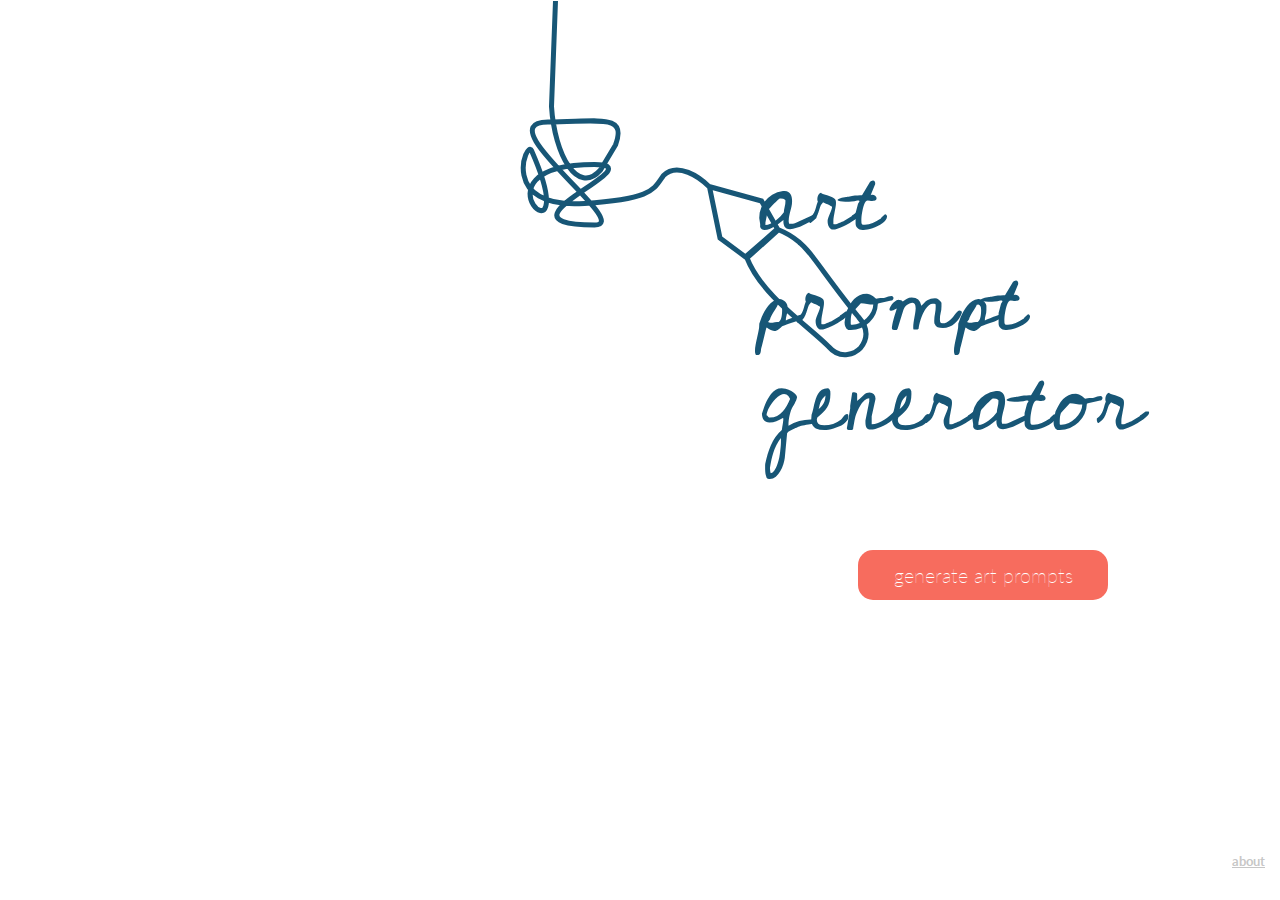
<file: index.html>
<!DOCTYPE html>
<html lang="en">
    <head>
        <meta charset="UTF-8">
        <meta name="viewport" content="width=device-width, initial-scale=1.0">
        <title> Art Prompt Generator </title>
        <link rel="preconnect" href="https://fonts.googleapis.com">
        <link rel="preconnect" href="https://fonts.gstatic.com" crossorigin>
        <link href="https://fonts.googleapis.com/css2?family=Cedarville+Cursive&family=Lato&display=swap" rel="stylesheet">
        <link rel="stylesheet" href="style.css">
    </head>
    <body>
        
        <div id="splash">  
            <div class="splash-lines">
                <svg width="349" height="358" viewBox="0 0 349 358" fill="none" xmlns="http://www.w3.org/2000/svg">
                    <path id="pen-path" d="M35.5 1L31.5 106.5C34.5 154.5 57.5 196 80.5 170L95.5 145C107.5 113 78.4 122 28 122C-35 122 114.5 225 74.5 225C-35.6465 225 137 164.5 74.5 164.5C-60.0706 164.5 67.0001 277 11.5 150.5C6.7081 139.578 -21.5 209.5 64.5 203.5C133.3 198.7 133.5 189.5 143.5 175.5C157.5 161.5 180 177.333 189.5 187L200 238L225.5 256.889M227 258C241.5 295.5 289 326.5 308.5 346.5C321 361 335.667 353 340.5 348C350 336 345.5 325 338.5 317C319.5 294 301.833 268.667 293.5 258C291 254.8 290.938 254.5 287 250C283.063 245.5 283.225 245.759 279.5 242.5C275.5 239 271 234.705 258.5 229.705M227 258L258.5 229.705M227 258L225.5 256.889M258.5 229.705L257.5 229M225.5 256.889L257.5 229M257.5 229L241.5 201L189 186.5" stroke="#175676" stroke-width="5"/>
                </svg>  
            </div>
            <div class="page-title"> art prompt generator </div>
            <div class="btn" id="splash-btn" onclick="AnimatePen()"> <h5> generate art prompts </h5> </div>
        </div>

        <div class="wrapper">
            <div class="left-container">
                <h1> art prompt generator </h1>
                <div class="btn" onclick="GetPrompt(0)"> <h5> generate new prompt </h5> </div>
                <div class="btn" onclick="GetPrompt(1)"> <h5> generate animal prompt </h5> </div>
                <div class="btn" onclick="ResetMain()"> <h5> reset page </h5> </div>
            </div>
            <div class="right-container">
                <div class="lines-container">
                    <svg width="471" height="899" viewBox="0 0 471 899" fill="none">
                        <path id="easel-path" d="M236.106 105.599V97.0513V0M236.106 105.599C246.048 108.708 250.859 126.839 250.859 139.014M236.106 105.599C223.529 106.376 223.529 118.81 223.529 138.285M250.859 139.014C365.006 146.008 391.408 152.224 404.609 163.103C404.609 207.863 404.608 504.501 404.608 655.773C402.745 655.773 387.266 657.846 379.76 658.882M250.859 139.014C240.033 138.467 233.226 138.243 223.529 138.285M379.76 658.882L463.623 865.585C466.729 875.688 469.059 885.012 467.506 892.006C465.953 896.669 463.623 899 459.741 899C451.937 899 440.328 885.79 434.116 874.133L350.253 661.213M379.76 658.882L350.253 661.213M350.253 661.213L297.45 664.321L250.707 665.098M250.707 665.098C250.707 665.098 249.154 730.373 250.707 754.463C252.26 778.552 250.707 796.425 239.059 796.425C226.635 796.425 221.199 766.896 221.199 754.463C221.199 739.515 218.87 702.398 218.87 699.29V665.098M250.707 665.098H218.87M218.87 665.098L121.182 664.321M121.182 664.321L73.0384 789.431L40.4249 862.477C24.8951 892.783 7.81196 899 3.92941 886.567C1.5999 878.796 3.92951 873.356 7.81194 857.815L86.2396 661.99M121.182 664.321C107.982 664.321 95.5577 663.544 86.2396 661.99M86.2396 661.99C80.804 661.083 73.0389 658.882 70.7094 657.328C67.6034 623.913 77.698 156.11 78.4745 150.67C103.323 139.791 126.618 141.345 149.913 139.791C182.784 139.083 201.336 138.591 214.211 138.386M214.211 138.386C217.671 138.331 220.721 138.297 223.529 138.285M214.211 138.386L223.529 138.285" stroke="#175676" stroke-width="5"/>
                    </svg>  
                </div>
                <div class="response-container"> 
                    <div id="prompt-text">
                        <h3> create: </h3>
                    </div>  
                    <div id="adj-resp">
                       
                    </div>             
                    <div id="noun-resp">
                        
                    </div>
                </div>
            </div>
        </div>
        <a class="bottom-link" href="./about.html">
            <h6> about </h6>
        </a>
        <script src="main.js"></script>
    </body>
</html>
</file>
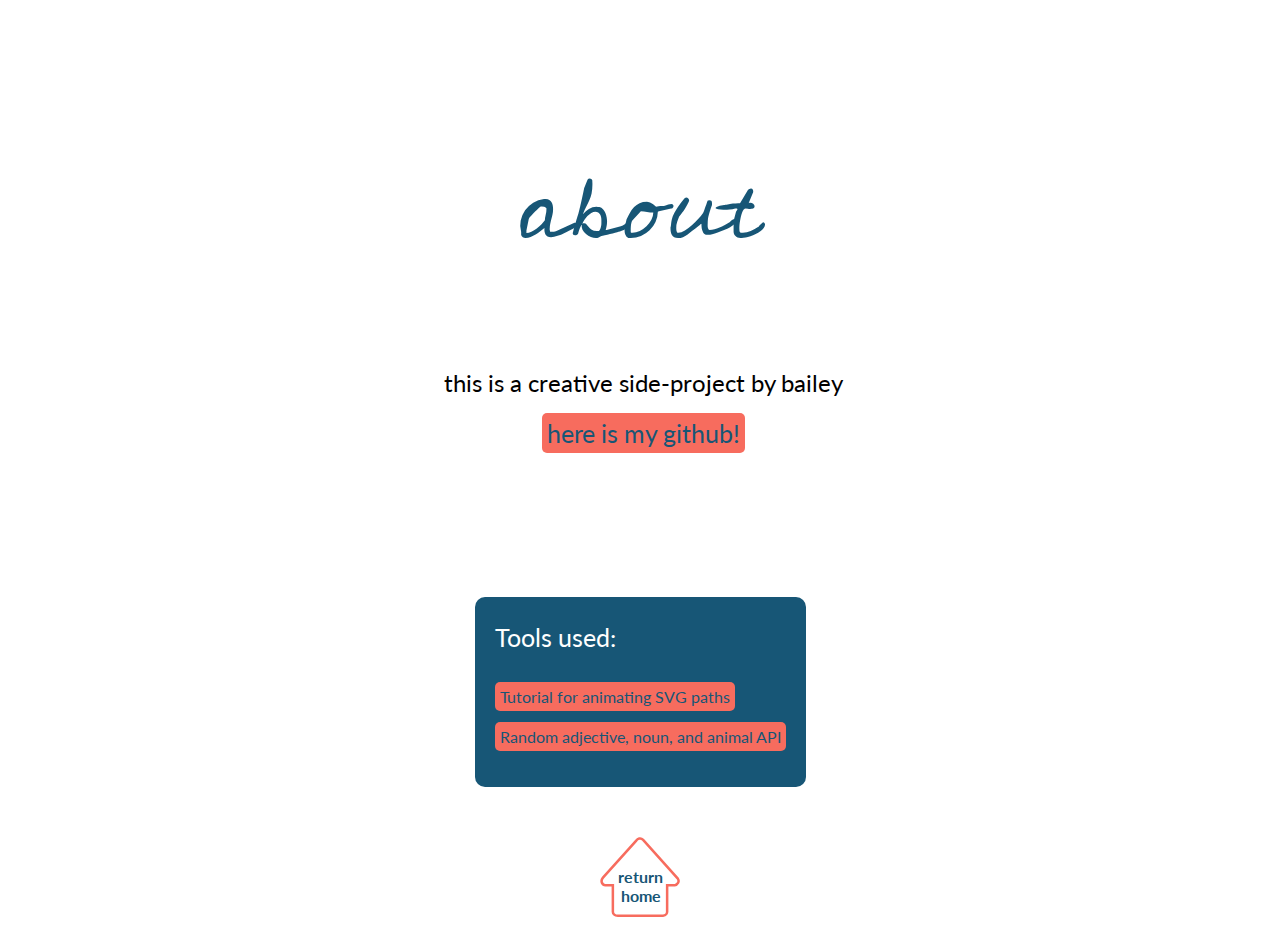
<file: about.html>
<!DOCTYPE html>
<html lang="en">
    <head>
        <meta charset="UTF-8">
        <meta name="viewport" content="width=device-width, initial-scale=1.0">
        <title> Art Prompt Generator </title>
        <link rel="preconnect" href="https://fonts.googleapis.com">
        <link rel="preconnect" href="https://fonts.gstatic.com" crossorigin>
        <link href="https://fonts.googleapis.com/css2?family=Cedarville+Cursive&family=Lato&display=swap" rel="stylesheet">
        <link rel="stylesheet" href="style.css">
    </head>
    <body>
        <div class="about-wrapper">
            <div class="about-title"> about </div>
                <div class="me-container">
                <div class="about-lines-container">
                    <svg width="493" height="295" viewBox="0 0 493 295" fill="none" xmlns="http://www.w3.org/2000/svg">
                        <path id="about-line" d="M472.14 18.3538C449.566 16.8856 424.163 17.0806 401.581 17.0806C381.202 17.0806 360.823 17.0806 340.444 17.0806C312.076 17.0806 283.7 16.8238 255.34 17.5198C227.031 18.2145 198.393 17.7957 170.174 15.3867C134.805 12.3674 99.0901 13.6928 63.6146 13.6928C53.8694 13.6928 44.1242 13.6928 34.379 13.6928C28.9647 13.6928 23.9025 15.566 22.1452 21.0331C19.9343 27.9114 20.7652 35.5687 19.322 42.6147C18.4435 46.9041 18.678 51.4318 18.3182 55.7896C17.7978 62.0927 17.0634 68.3056 17.0634 74.6422C17.0634 89.2001 16.7198 103.464 17.5026 118.025C18.2735 132.365 18.1927 146.674 18.1927 161.032C18.1927 170.958 15.9807 181.686 17.4085 191.522C18.3396 197.936 22.9665 199.515 28.9522 200.243C44.7776 202.165 61.0453 203.323 76.9777 203.411C142.513 203.773 207.955 197.283 273.534 199.584C292.008 200.232 310.202 202.846 328.743 202.846C350.438 202.846 371.991 202.833 393.645 201.403C401.962 200.854 410.24 199.813 418.552 199.207C427.869 198.528 431.664 197.451 441 197.451C446.382 197.451 448.645 197.967 454 197.451C458.552 197.012 462.321 197.07 466.5 194.659C468.639 193.425 475.756 182.61 476.019 180.5C478 176.089 479.344 166.815 479.5 163C480.012 150.446 479.422 154.059 479.5 141.5C479.701 108.911 487.166 64.4862 485 32C482 22.5 475.798 25.1273 471.5 17.0806C468.838 12.0966 461.748 9.29229 456.539 8.862C435.878 7.15518 414.689 8.98448 393.99 9.14432C349.092 9.49102 303.984 9.03636 259.105 7.79546C229.741 6.98358 200.292 6.06291 170.958 4.53311C141.151 2.97864 111.413 3.27883 81.5889 2.68236C60.007 2.25072 23.3102 -3.06278 13.9266 23.4171C9.9383 34.6717 9.79534 47.5761 8.02925 59.3029C5.92006 73.3079 5.7707 87.5091 5.7707 101.651C5.7707 113.417 7.37575 124.451 9.72316 135.968C12.1861 148.052 13.4551 160.296 16.0596 172.356C17.6729 179.826 19.9267 187.754 24.5292 194C29.2444 200.399 37.1562 203.675 44.6679 205.324C61.3277 208.981 79.226 208.796 96.1754 208.398C119.242 207.858 142.256 204.431 165.249 202.595C185.815 200.953 206.432 201.006 227.014 199.741C248.77 198.403 270.69 198.146 292.481 197.451C337.764 196.006 382.989 197.333 428.245 194.659C443.843 193.737 460.965 193.945 476.019 189.232C486.152 186.06 483.734 173.072 486.151 163C488.607 152.769 491.454 139.401 491 129C490.582 119.428 487.919 94.8984 486.151 85.5C484.123 74.7126 487.429 61.9018 486.151 51C484.656 38.2436 483.5 44.2293 480 30.5C476.019 14.8848 472.376 19.9715 464.821 14.8848C459.763 11.48 454.038 9.6999 448.07 8.70515C436.053 6.70239 423.712 6.3263 411.557 6.47797C385.373 6.80468 359.297 9.41883 333.135 10.305C308.061 11.1542 282.948 12.3255 257.913 13.9437C233.532 15.5196 209.02 14.2574 184.604 14.2574C158.757 14.2574 132.942 13.8274 107.123 12.5635C87.1271 11.5847 67.1348 11.2229 47.1147 11.4656C42.8489 11.5173 38.0895 11.275 33.9084 12.3753C30.2895 13.3276 27.6928 16.8473 25.282 19.4646C8.06993 38.1521 1.88099 63.815 1.88099 88.664C1.88099 115.71 5.62847 141.858 13.111 167.839C15.4916 176.105 17.4185 186.399 22.7726 193.373C30.0798 202.891 42.8349 207.388 54.455 207.991C61.9158 208.378 69.0127 206.747 76.2249 205.105C85.3908 203.017 94.573 200.982 103.767 199.019C120.986 195.343 138.032 194.58 155.588 194.408C174.943 194.218 194.295 194.941 213.651 194.941C224.656 194.941 235.665 194.885 246.651 195.631C261.593 196.646 276.342 199.237 291.226 200.776C312.796 203.006 334.674 203.365 356.348 203.411C367.263 203.434 378.181 203.468 389.096 203.411C402.632 203.339 416.225 203.35 429.28 199.333C442.847 195.158 456.121 190.471 469.934 187.068C477.364 185.237 479.354 180.527 480.751 171.5C482.259 161.751 485.907 145.547 483.5 136C483.5 125 483.924 92.9821 483.5 82C482.549 57.3642 477.36 51.7598 474.639 27.2678C473.875 20.3913 477.736 21.1788 474.639 14.8848C469.998 5.45264 452.326 7.8429 443.051 6.72892C420.614 4.03415 397.439 6.94163 375.043 8.73652C350.445 10.708 325.741 11.5871 301.076 12.3126C278.396 12.9796 255.692 12.3426 233.006 12.689C209.446 13.0487 186.112 13.035 162.583 11.7166C142.155 10.5719 121.733 9.68646 101.288 8.89337C82.3524 8.15878 62.6122 5.88785 43.7269 8.29736C33.8282 9.5603 27.1631 14.491 21.3923 22.5388C18.1448 27.0677 16.5735 32.2664 14.303 37.2821C11.2684 43.9858 7.42703 50.0452 5.33154 57.1698C-1.85361 81.5993 2.81907 107.998 6.33534 132.612C8.14465 145.277 9.01253 157.682 9.7859 170.442C10.3422 179.621 12.6126 190.917 19.4475 197.639C22.6898 200.828 26.9111 202.364 31.1794 203.662C39.3311 206.14 47.7214 207.744 56.1489 208.932C79.4363 212.215 102.481 211.52 125.913 211.347C149.008 211.177 172.308 211.169 195.301 208.681C210.097 207.079 224.693 203.932 239.53 202.407C249.232 201.41 259.182 201.684 268.892 202.533C276.873 203.23 284.233 205.676 283.415 215.08C282.802 222.138 278.858 224.762 273.095 227.502C268.802 229.543 264.935 232.473 260.736 234.717C257.457 236.469 253.103 239.506 251.388 242.935C248.205 249.301 248.565 258.36 248.565 265.27C248.565 274.67 253.082 283.374 253.082 292.623" stroke="#175676" stroke-width="3" stroke-linecap="round"/>
                    </svg>
                </div>
                <div class="me-text">
                    <div class="about-text"> this is a creative side-project by bailey</div>
                    <a class="about-link" id="git-link" href="https://github.com/BaileyKouw" target="_blank"> here is my github!</a>
                </div>
            </div>
            <div class="links-container">
                <div id="links-title"> Tools used: </div> 
                <a class="about-link" href="https://css-tricks.com/svg-line-animation-works/" target="_blank"> Tutorial for animating SVG paths <br></a>
                <a class="about-link" href="https://github.com/dulldesk/words-api/" target="_blank"> Random adjective, noun, and animal API </a>   
            </div>
            <a id="back-home" href="./index.html"> 
                <div>return <br/>home</div>
                <svg width="80" height="80" viewBox="0 0 254 255" fill="none" xmlns="http://www.w3.org/2000/svg">
                    <path d="M155.5 30L137 9.00001C129 1.00003 119 5.50006 115 11.5L8.99994 129.5C-1.0001 142 7.99996 153.5 16.5 153.5H40.4999V238C40.4999 244 44.9999 251 56.4999 251H200C211 250 213.5 241.5 213.5 238V153.5H238C246 153 254 142.5 247.5 132.5L155.5 30Z" stroke="#F76C5E" stroke-width="8"/>
                </svg>     
            </a>
        </div>
    </body>
</html>
</file>
<file: style.css>
.wrapper {
    display: flex;
    justify-content: center;
    align-items: center;
    height: 800px;
    margin-top: 50px;
}

.left-container {
    width: 500px;
    display: flex;
    flex-direction: column;
    height: inherit;
    
}
.right-container {
    width: 500px;
    position: relative;
   height: inherit;
}

.lines-container {
    position: absolute;
    bottom: 0px;
    z-index: 1;
}

.response-container {
    position: relative;
    margin-top: 100px;
    z-index: 22;
    text-align: left;
    padding-left: 100px;
    width: 300px;
}
#adj-resp {
    margin-top: 50px;
    color: #175676;
    font-family: 'Lato', sans-serif;
    font-size: 30px;
    font-weight: 100;
    font-weight: bold;
    margin-left: 50px;
}

#noun-resp {
    margin-top: 50px;
    color: #175676;
    font-family: 'Lato', sans-serif;
    font-size: 30px;
    font-weight: bold;
    margin-left: 50px;
}

/* text */
h1 {
    color: #175676;
    font-size: 90px;
    font-family: 'Cedarville Cursive', cursive;
    line-height: 100px;
}

h5 {
    color: white;
    font-family: 'Lato', sans-serif;
    font-size: 20px;
    font-weight: 100;
}

#prompt-text {
    color:#F76C5E;
    font-size: 40px;
    font-family: 'Cedarville Cursive', cursive;
    margin-left: 80px;
    display: none;
}

#prompt-text.visible {
    display: block;
}

/* buttons */
.btn {
    background-color: #F76C5E;
    width: 250px;
    height: 50px;
    border-radius: 15px;
    margin-top: 50px;
    display: flex;
    justify-content: center;
    align-items: center;
}

.btn:hover {
    cursor:pointer;
}

.bottom-link {
    position: absolute;
    bottom: 0;
    right: 0;
    margin-right: 15px;
    color: #AAAA;
    font-family: 'Lato', sans-serif;
    font-size: 20px;
}

#easel-path.animate {
    stroke-dasharray: 1000;
    stroke-dashoffset: 800;
    animation: dash 3s ease-in-out forwards;
}

@keyframes dash {
    from {
        stroke-dashoffset:1002;
    }
    to {
        stroke-dashoffset: 0;
    }
}

/************************************************ splash page ************************************************/
#splash {
    display: block;
    position: absolute;
    z-index: 600;
    background-color: white;
    height: 850px;
    width: 100%;
    align-items: center;
    justify-content: center;
    top: 0px;
    
}

#splash.hidden {
    display: none;
}

.splash-lines {
    position: absolute;
    right: 0;
    top: 0;
    margin-right: 419px;
}

#pen-path.animate{
    stroke-dasharray: 1500;
    stroke-dashoffset: 100;
    animation: pendash 2s linear reverse forwards ;
}

@keyframes pendash {
    from {
        stroke-dashoffset: 1600;
    }
    to {
        stroke-dashoffset: 100;
    }
}

.page-title {
    color: #175676;
    font-size: 100px;
    font-family: 'Cedarville Cursive', cursive;
    line-height: 100px;
    margin-top: 150px;
    margin-left: 750px;
    width: 400px;
}

#splash-btn {
   margin-left: 850px;
   margin-top: 100px;
}

/************************************************ about page ************************************************/

.about-wrapper {
    display: flex;
    flex-direction: column;
    align-items: center;
    justify-content: center;
    text-align: center;
}

.about-title {
    color: #175676;
    font-size: 100px;
    font-family: 'Cedarville Cursive', cursive;
    line-height: 100px;
    margin-top: 150px;
    width: 400px;
}

.me-container {
    position: relative;
    z-index: 0;
    margin-bottom: 100px;
    top: 0;
    border-radius: 10px;
}
.me-text {
    position: absolute;
    z-index: 8;
    top: 0;
    margin-top: 100px;
    margin-left: 50px;
    line-height: 50px;
}
#git-link {
    font-size: 25px;
    font-family: 'Lato', sans-serif;
    color:#175676;
}
#git-link.about-link:hover {
    color:#F76C5E;
    background-color: #175676;
}
.about-lines-container {
    position: relative;
    margin-top: 50px;
    z-index: 0;
    background: transparent;
}

#about-line {
    stroke-dasharray: 4824.03515625;
    stroke-dashoffset: 4824.03515625;
    animation: aboutline 1s ease-in reverse forwards ;
}

@keyframes aboutline {
    from {
        stroke-dashoffset: 0;
    }
    to {
        stroke-dashoffset: 4824.03515625;
    }
}

.about-text {
    color: black;
    font-size: 24px;
    font-family: 'Lato', sans-serif;
}

.links-container {
    margin-top: -110px;
    background-color: #175676;
    height: 150px;
    max-width: 400px;
    border-radius: 10px;
    font-family: 'Lato', sans-serif;
    padding: 20px;
    text-align: left;
    line-height: 40px;
}

#links-title {
    font-size: 25px;
    color: white;
    margin-bottom: 20px;
}

.about-link {
    color:#175676;
    background-color: #F76C5E;
    padding: 5px;
    border-radius: 5px;
    text-decoration: none;
}
.about-link:hover {
    cursor: pointer;
    color:#F76C5E;
    background-color: #175676;

}


#back-home {
    position: relative;
    margin-top: 50px;
}

#back-home div {
    text-decoration: none;
    position: absolute;
    top: 0;
    text-align: center;
    margin-top: 30px;
    margin-left: 18px;
    font-family: 'Lato', sans-serif;
    color:#175676;
    font-weight: bold;
}

#back-home div:hover {
    color:#F76C5E;
}
</file>
